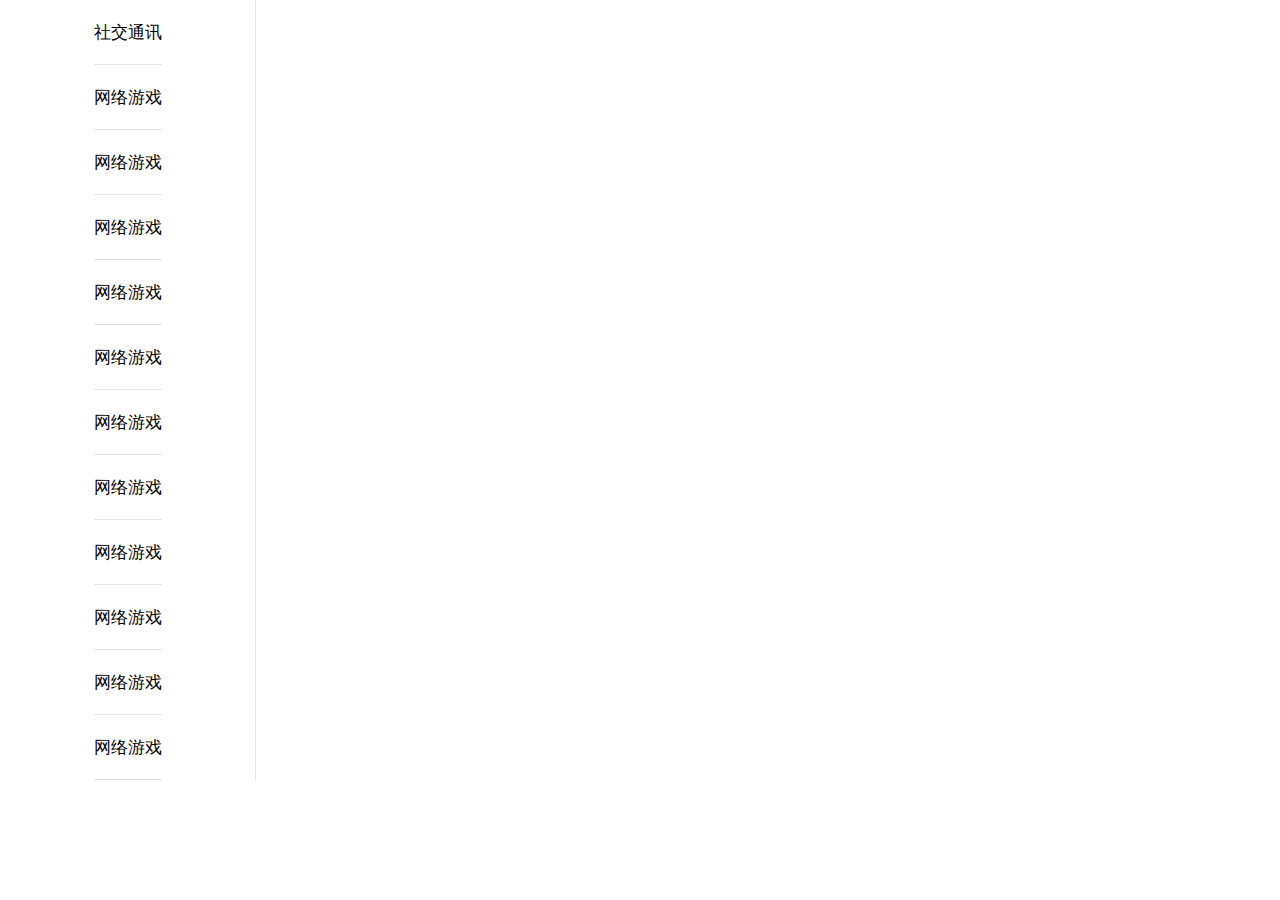
<file: pages/app.html>
<!doctype html>
<html>

	<head>
		<meta charset="utf-8">
		<title></title>
		<meta name="viewport" content="width=device-width,initial-scale=1,minimum-scale=1,maximum-scale=1,user-scalable=no" />
		<link href="../css/mui.css" rel="stylesheet" />
		<link rel="stylesheet" type="text/css" href="../css/main.css"/>
	</head>

	<body>
		<div class="mui-content" >
			<div class="mui-scroll-wrapper" id="leftBox">
				<div class="mui-scroll">					
					<ul id="ulBox" class="appclassList">
						<template v-for="(item,index) in appClass">
							
							<li :id="index">{{item}}</li>
							
						</template>	
					</ul>		
				</div>
			</div>
		</div>
		
		<script src="../js/mui.min.js"></script>
		<script src="../js/vue.js" type="text/javascript" charset="utf-8"></script>
		<script type="text/javascript">
				var ulBoxApp=new Vue({
					el:"#ulBox",
					data() {
						return {
							appClass: ["社交通讯","网络游戏","网络游戏","网络游戏","网络游戏","网络游戏","网络游戏","网络游戏","网络游戏","网络游戏","网络游戏","网络游戏"]
						}
					},
				})

				mui.init({});
				//创建子页面
				var subpages=["appList.html"];
				//创建子页面样式
				var subpageStyle={
					top:"0px",
					left:"72px",
					bottom:"10px",
					width:"100%",//子页面宽度，默认为100%
					height:"100%",//子页面高度，默认为100%
				}			
				mui.plusReady(function(){					
					//加载侧面
					var self=plus.webview.currentWebview();				
					let sub=plus.webview.create(subpages[0],subpages[0],subpageStyle)
				//	sub.hide();
					self.append(sub)
					plus.webview.show(subpages[0])
					//加载侧面end		 
				});			
				mui('.mui-scroll-wrapper').scroll({
					indicators: false, //是否显示滚动条
					deceleration: 0.0005 //flick 减速系数，系数越大，滚动速度越慢，滚动距离越小，默认值0.0006
				});
			
				//导航点击
				mui(".appclassList").on("tap","li",function(e){		
					let tagPageid=this.getAttribute("id");	
					console.log(tagPageid)
					//获取子页面
					var subpage=plus.webview.getWebviewById("appList.html");
					plus.webview.show("appList.html","fade-in",100);
					//给子页面传值
					subpage.evalJS('cate='+tagPageid+';firstgetlist();')
				})
		</script>
	</body>

</html>
</file>
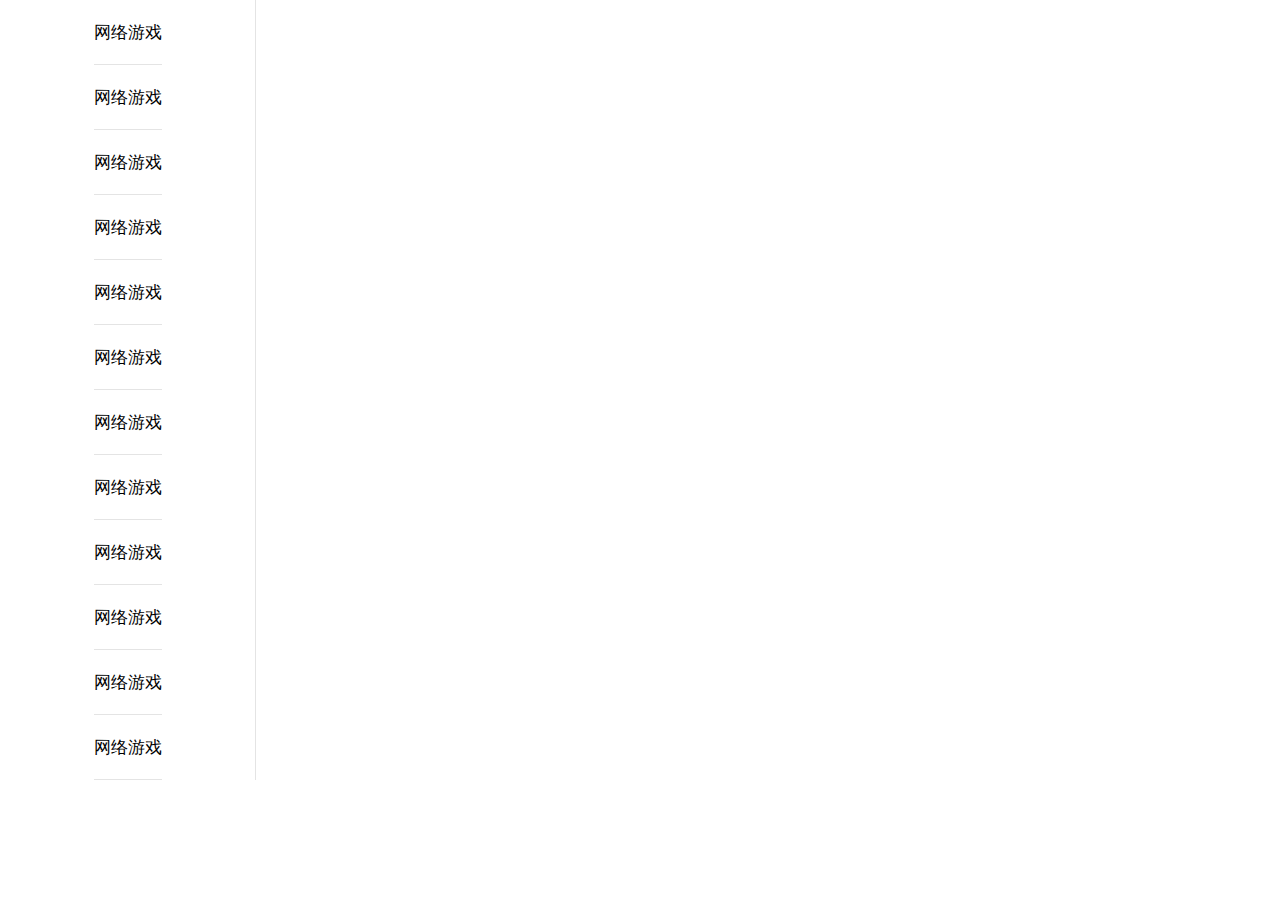
<file: pages/game.html>
<!doctype html>
<html>

	<head>
		<meta charset="utf-8">
		<title></title>
		<meta name="viewport" content="width=device-width,initial-scale=1,minimum-scale=1,maximum-scale=1,user-scalable=no" />
		<link href="../css/mui.css" rel="stylesheet" />
		<link rel="stylesheet" type="text/css" href="../css/main.css"/>
	</head>

	<body>
		<div class="mui-content" >
			<div class="mui-scroll-wrapper" id="leftBox">
				<div class="mui-scroll">
					
					<ul id="ulBox" class="gameclassList">
						<template v-for="(item,index) in gameClass">
							
							<li :id="index">{{item}}</li>
							
						</template>
						
					</ul>
					
					
				</div>
			</div>
		</div>
		
		
		
		
		<script src="../js/mui.min.js"></script>
		<script src="../js/vue.js" type="text/javascript" charset="utf-8"></script>
		<script type="text/javascript">
				var ulBoxApp=new Vue({
					el:"#ulBox",
					data() {
						return {
							gameClass: ["网络游戏","网络游戏","网络游戏","网络游戏","网络游戏","网络游戏","网络游戏","网络游戏","网络游戏","网络游戏","网络游戏","网络游戏"]
						}
					},
				})

				mui.init({});
				//创建子页面
				var subpages=["gameList.html"];
				//创建子页面样式
				var subpageStyle={
					top:"0px",
					left:"72px",
					bottom:"10px",
					width:"100%",//子页面宽度，默认为100%
					height:"100%",//子页面高度，默认为100%
				}			
				mui.plusReady(function(){					
					//加载右侧子页面
					var self=plus.webview.currentWebview();				
					let sub=plus.webview.create(subpages[0],subpages[0],subpageStyle)
				//	sub.hide();
					self.append(sub)
					plus.webview.show(subpages[0])
					//加载右侧子页面end		 
				});			
				mui('.mui-scroll-wrapper').scroll({
					indicators: false, //是否显示滚动条
					deceleration: 0.0005 //flick 减速系数，系数越大，滚动速度越慢，滚动距离越小，默认值0.0006
				});
			
				//导航点击
				mui(".gameclassList").on("tap","li",function(e){		
					let tagPageid=this.getAttribute("id");	
					console.log(tagPageid)
					//获取子页面
					var subpage=plus.webview.getWebviewById("gameList.html");
					plus.webview.show("gameList.html","fade-in",100);
					//给子页面传值
					subpage.evalJS('cate='+tagPageid+';firstgetlist();')
				})
		</script>
	</body>

</html>
</file>
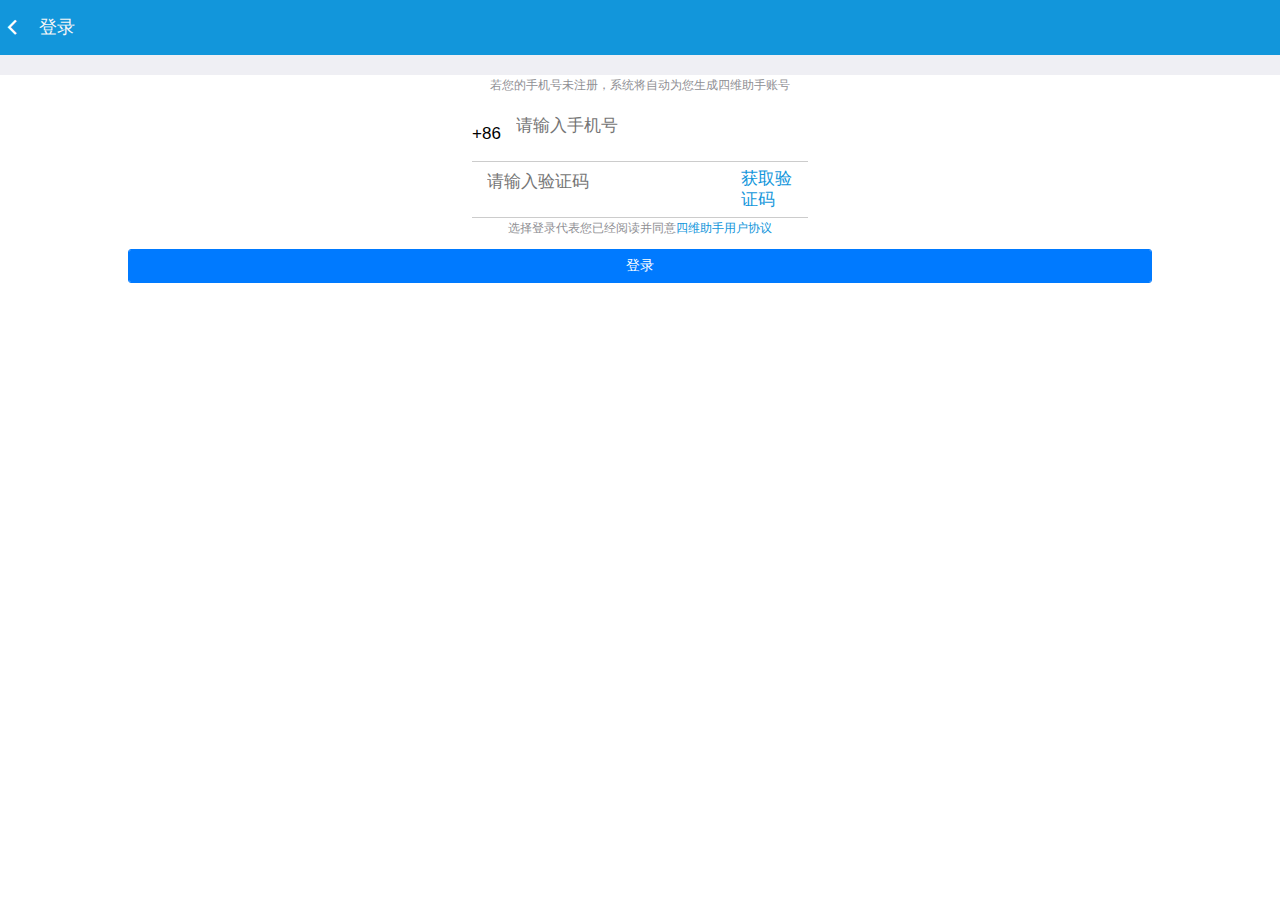
<file: pages/login.html>
<!doctype html>
<html>

	<head>
		<meta charset="utf-8">
		<title></title>
		<meta name="viewport" content="width=device-width,initial-scale=1,minimum-scale=1,maximum-scale=1,user-scalable=no" />
		<link href="../css/mui.css" rel="stylesheet" />
		<link rel="stylesheet" type="text/css" href="../css/main.css"/>	
	</head>

	<body>
		
		<!--顶部logo和搜索框-->
		<div id="loginheader">
			<div style="display: flex;" class="loginHeader">			
					<a class="mui-action-back mui-icon mui-icon-left-nav mui-pull-left" style="color: #FFFFFF;"></a>
					<span style="color: #F7F7F7;padding-left: 1.25rem;font-size: 1.5rem;">登录</span>				
			</div>
		</div>
		<!--顶部logo和搜索框 end-->
		
		<div class="mui-content">
			<div class="loginBox">
				<p style="font-size: 1rem;">若您的手机号未注册，系统将自动为您生成四维助手账号</p>
				<div class="loginBoxMsg">
					<div class="loginBoxMsg-phone">
						<span>+86</span>
						<input class="loginInput" style="border: none;" type="text" v-model="userPhone" placeholder="请输入手机号"/>
					</div>
					<div class="loginBoxMsg-mark">
						<input class="loginInput" style="border: none;" type="text" v-model="userMark" placeholder="请输入验证码"/>
						<span style="color: #1296DB;">获取验证码</span>
					</div>
				</div>
				<p style="font-size: 1rem;">选择登录代表您已经阅读并同意<span style="color: #1296DB;">四维助手用户协议</span></p>
				<button type="button" class="mui-btn mui-btn-primary" style="width: 80%;height: 80%;">登录</button>
				
			</div>
		</div>
		
		
		
		<script src="../js/mui.min.js"></script>
		<script src="../js/vue.js" type="text/javascript" charset="utf-8"></script>
		<script type="text/javascript">
			mui.init()
		</script>
	</body>

</html>
</file>
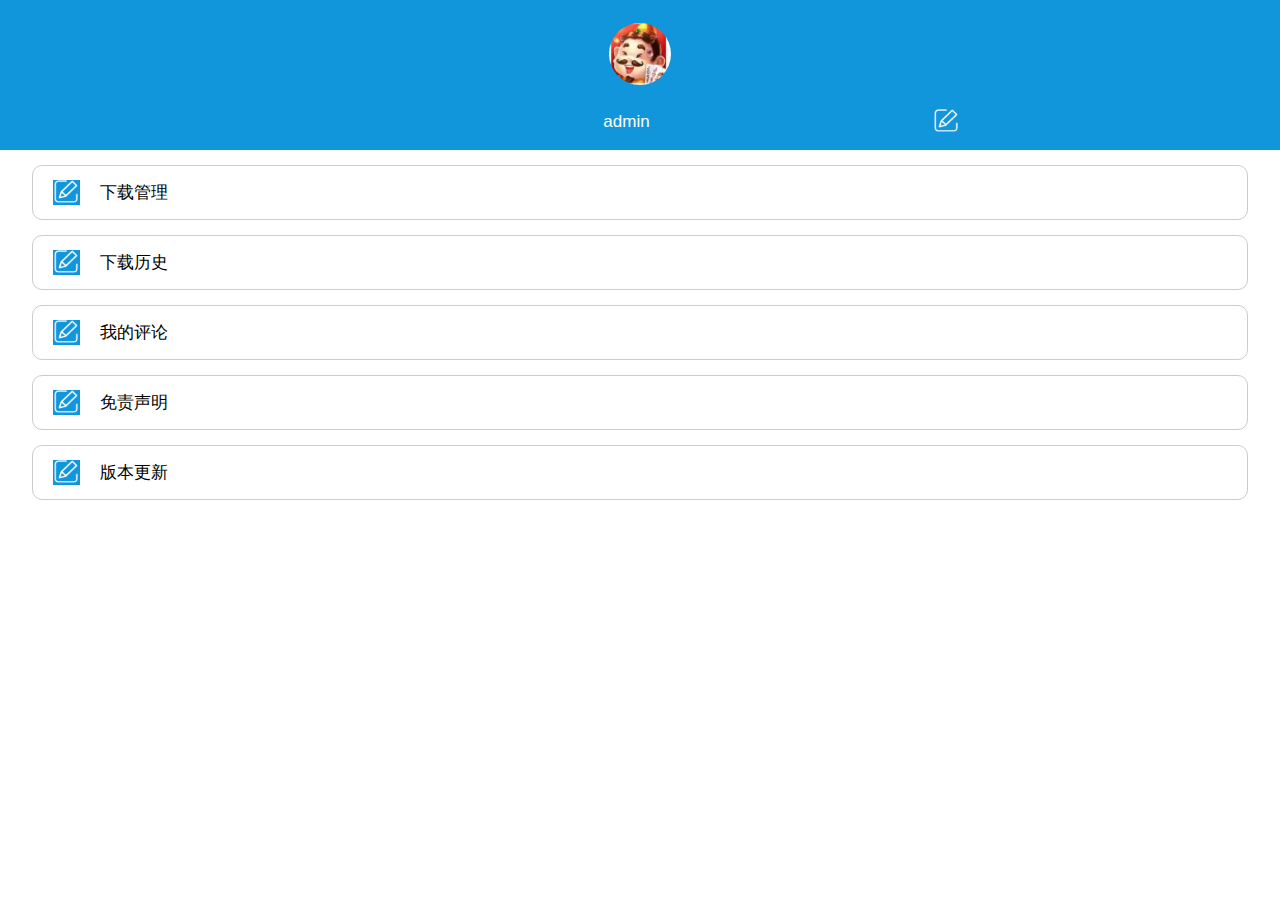
<file: pages/mine.html>
<!doctype html>
<html>

	<head>
		<meta charset="utf-8">
		<title></title>
		<meta name="viewport" content="width=device-width,initial-scale=1,minimum-scale=1,maximum-scale=1,user-scalable=no" />
		<link href="../css/mui.css" rel="stylesheet" />
		<link rel="stylesheet" type="text/css" href="../css/main.css"/>
	</head>

	<body>
		
		<!--顶部logo和搜索框-->
		<div id="header" style="height: 12.5rem;">
			<div style="display: flex;" class="mineHeader">			
					<img src="../imgs/test.png" class="mineImg">
					<div class="username">
						<input type="text" id="minename" v-model="username" />
						<img src="../imgs/edit.png" class="editImg">
					</div>				
			</div>
		</div>
		<!--顶部logo和搜索框 end-->
		
		<div class="mui-content">
			
			<div class="mineList" id="mineApp">
				
				<template v-for="(item ,index ) in list">
					<div class="listItem">
						<img :src="item.img" >
						<span style="margin-left: 1.666666rem;">{{item.msg}}</span>
					</div>
				</template>
				
				<div class="listItem">
					<img src="../imgs/edit.png" >
					<span style="margin-left: 1.666666rem;">免责声明</span>
				</div>
				<div class="listItem">
					<img src="../imgs/edit.png" >
					<span style="margin-left: 1.666666rem;">版本更新</span>
				</div>
			</div>	
		</div>
		
		
		<script src="../js/mui.min.js"></script>
		<script src="../js/vue.js" type="text/javascript" charset="utf-8"></script>
		<script type="text/javascript">
			var headerApp=new Vue({
				el:"#header",
				data() {
					return {
						username: "admin"
					}
				},
			})
			var mineApp=new Vue({
				el:"#mineApp",
				data() {
					return {
						list: [
							{
								img:"../imgs/edit.png",
								msg:"下载管理"
							},
							{
								img:"../imgs/edit.png",
								msg:"下载历史"
							},
							{
								img:"../imgs/edit.png",
								msg:"我的评论"
							},
						]
					}
				},
			})
			mui.init()
			mui.plusReady(function(){})
		</script>
	</body>

</html>
</file>
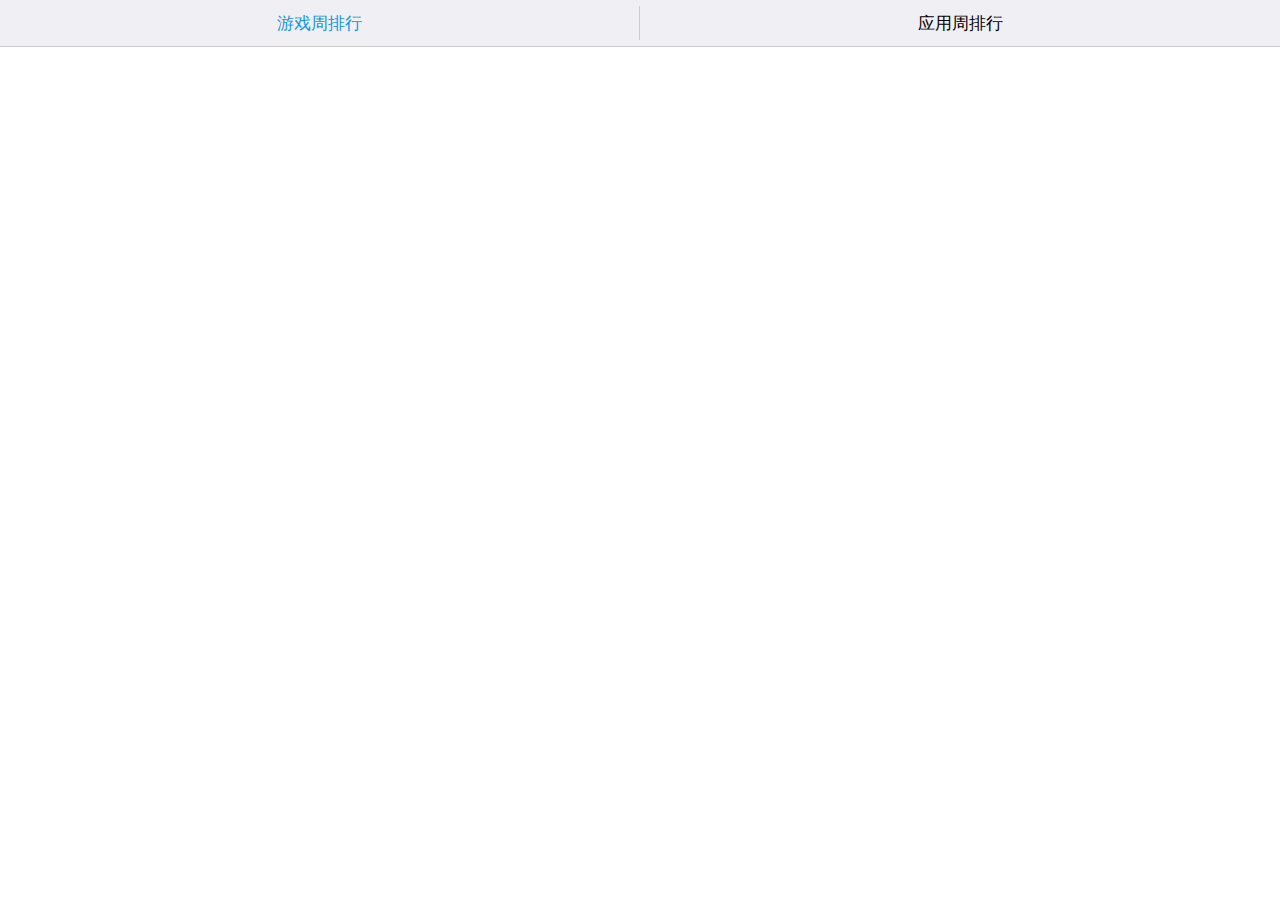
<file: pages/rank.html>
<!doctype html>
<html>

	<head>
		<meta charset="utf-8">
		<title></title>
		<meta name="viewport" content="width=device-width,initial-scale=1,minimum-scale=1,maximum-scale=1,user-scalable=no" />
		<link href="../css/mui.css" rel="stylesheet" />
		<link rel="stylesheet" type="text/css" href="../css/main.css"/>
		<style type="text/css">
			.fontcolor{
				color: #1296DB;
			}
		</style>
	</head>

	<body>
			<div class="mui-content">
				<ul class="rankUlBox" id="rankul" v-cloak>
					<li :style="idx==1?'border-right:none':''" class="rank-ulbox-li" :class="idx==index?'fontcolor':''" :id="idx" v-for="(item,idx) in rankMsg">
						{{item}}
					</li>
				</ul>
			</div>

		<script src="../js/mui.min.js"></script>
		<script src="../js/vue.js" type="text/javascript" charset="utf-8"></script>
		<script type="text/javascript">
			var rankulApp=new Vue({
				el:"#rankul",
				data() {
					return {
						rankMsg:["游戏周排行","应用周排行"],
						fontcolor: true,
						index:0
					}
				}
			})
			
			mui.init({});
			var ranksubPage=["rankList.html"];
			var ranksubPageStyle={
				top:"47px",
				bottom:"50px",
				width:"100%",//子页面宽度，默认为100%
				height:"100%",//子页面高度，默认为100%
			}
			mui.plusReady(function () {
					//加载子页面
			    	var self=plus.webview.currentWebview();				
			    	let sub=plus.webview.create(ranksubPage[0],ranksubPage[0],ranksubPageStyle)	
			    	self.append(sub)
			    	plus.webview.show(ranksubPage[0])
			    	//加载子页面end	
			})
			//导航点击
			mui(".rankUlBox").on("tap","li",function(e){		
				let tagPageid=this.getAttribute("id");	
				rankulApp.index=tagPageid
				console.log(tagPageid)
				//获取子页面
				var subpage=plus.webview.getWebviewById("rankList.html");
				plus.webview.show("rankList.html","fade-in",100);
				//给子页面传值
				subpage.evalJS('cate='+tagPageid+';firstgetlist();')
			})
		</script>
	</body>

</html>
</file>
<file: css/main.css>
html{touch-action: none;font-size: 12px;background: #FFFFFF;}
	[v-cloak] {
		display: none;
	}
	*{margin: 0;padding: 0;list-style: none;}
	#header{background:#1296DB; height:8.666666rem;}
	#loginheader{height:4.583333rem;background:#1296DB;}
	.loginHeader{width: 100%;height: 100%;flex-direction: row;justify-content: flex-start;align-items: center;}
	#gamedetailheader{background:#1296DB; height:4.583333rem;}
	.gameDetailheader{display: flex;flex-direction: row;justify-content: space-between;align-items: center;width: 100%;height: 100%;}
   	#logo{width:50px; height:44px; text-align:center; flex-shrink:0;}
	#logo img{width:40px;}
	#indexSearch{width:100%; height:30px; background:#FFFFFF; margin:30px 15px; border-radius:30px;}
	#indexSearch input[type="search"]{display:block; width:96%; height:30px; line-height:30px; padding:0px 2%; background:none; -webkit-appearance:none; appearance:none; font-size:15px; text-indent:15px; text-align:left;}
	#indexCate{height:44px;}
	#indexCate a{color:#FFFFFF;}
	.mui-active{border-color:#FFFFFF !important;}
	.tabber{position: fixed;left: 0;bottom: 0;}
	/* 横向区域滚动 */
		  .slide-box{
	    display: -webkit-box;
	    overflow-x: scroll;
					overflow-y: hidden;
	
	    -webkit-overflow-scrolling:touch;
	}
	.slide-item{
	    width: 200px;
	    height: 300px;  
	    margin-right: 0.2rem;
	}
			/* 横向区域滚动 */	
	/* 首页横向滑动 */	
	.gameBox{
		display: flex;
		flex-direction: column;
		justify-content: space-around;
		align-items: flex-start;
		padding-left: 15px;
		box-sizing: border-box;
		background: #FFF;
		margin: 10px 0;
		height: 200px;
	}
	#wrapperBox{
		height: 160px;	
	}
	#wb-child{
		display: flex;
		flex-direction: row;
		justify-content: flex-start;
		align-items: center;
		height: 100%;
	}
	.pBox{
		font-weight: 700;
		color: #000000;
		margin: 20px 0 0 0;
	}
	.scrollItem{
		width: 30%;
		flex-direction: column;
		justify-content: space-around;
		align-items: center;
		height: 90px;	
	}
	.gamescrollImg{
		width: 90%;
		height: 50%;
	}
	.mui-segmented-control.mui-segmented-control-inverted .mui-control-item.mui-active {
		color: inherit; 
		border-bottom:none;
		background: none;
	}
	/* 首页横向滑动 end*/	
	/* 首页纵向滑动 */
	.appBox{
		width: 100%;
		display: flex;
		flex-direction: column;
		justify-content: space-around;
		align-items: flex-start;
		padding-left: 15px;
		box-sizing: border-box;
		background: #FFF;
		margin: 10px 0;	
	
	}
	.appItem{
		width: 97%;
		display: flex;
		flex-direction: row;
		align-items: center;
		justify-content: space-around;
		border-bottom: 1px solid #CCC;
		margin-top: 10px;
		padding: 10px 0;
	}
	.appItemMsg{
		width: 60%;
		height: 100%;
		display: flex;
		flex-direction: column;
		align-items: flex-start;
		justify-content: space-around;
	}
	/* 首页纵向滑动 end*/
	
	/* 游戏页 和 应用页*/
	#leftBox{
		width: 20%;
		top:108
	}
	#ulBox{
		width: 100%;
		display: flex;
		flex-direction: column;
		justify-content: flex-start;
		align-items: center;
		background: #FFFFFF;
		border-right: #E4E4E4 1px solid;
	}
	#ulBox li{
		height: 65px;
		line-height: 65px;
		text-align: center;
		border-bottom: #E4E4E4 1px solid;
	}
	#rightBox{
		margin-left: 15%;
		width: 73%;	
	}
	/* 游戏页 和 应用页 end*/
	/* 排行页面 */
	
	.rankUlBox{
		width: 100%;
		height: 3.916666rem;
		box-sizing: border-box;
		display: flex;
		flex-direction: row;
		justify-content: flex-start;
		align-items: center;
		border-bottom: 1px solid #CCCCCC;
	}
	.rank-ulbox-li{
		width: 50%;
		box-sizing: border-box;
		border-right: 1px solid #CCCCCC;
		text-align: center;
		height: 2.916666rem;
		line-height: 2.916666rem;
	}
	#rankBox{
		width:100%;	
	}
	.list-topthree{
		width: 100%;
		height: 15.833333rem;
		display: flex;
		flex-direction: row;
		justify-content: space-around;
		align-items: flex-end;
	}
	.toplist{
		padding-top: 1.5rem;
		display: flex;
		flex-direction: column;
		justify-content: space-around;
		align-items: center;
	}
	.top-two{
		width: 7.5rem;
		height: 9.583333rem;
		background: #09A911;
		position: relative;
	}
	.top-one{
		width: 7.5rem;
		height: 11.25rem;
		background: #1296DB;
		position: relative;
	}
	.top-three{
		width: 7.5rem;
		height: 7.5rem;
		background: #FFCC33;
		position: relative;
	}
	.topImg{
		width: 4.583333rem;
		height: 4.583333rem;
		position: absolute;
		top: -40px;
		left: 50%;
		margin-left: -1.875rem;
	}
	.list-topthree p{
		color: #FFFFFF;
	}
	.rankNum{
		width: 4.583333rem;
		height: 4.583333rem;
		text-align: center;
		line-height: 4.583333rem;
	}
	.list-rank{
		display: flex;
		flex-direction: column;
		justify-content: flex-start;
		align-items: center;
	}
	.rankappItem{
		width: 95%;
		display: flex;
		flex-direction: row;
		align-items: center;
		justify-content: space-around;
		border-top: 1px solid #CCC;
		margin-top: 10px;
		padding: 10px 0;
	}

	/* 排行页面 end*/
	
	/* 我的 */
	.mineHeader{
		width:100%; 
		height:100%; 
		background: #1296DB;
		flex-direction: column;
		justify-content: space-around;
		align-items: center;
		padding-top: 1.25rem;
		}
	.mineImg{
		width: 5.166666rem;
		height: 5.166666rem;
		border-radius: 50%;
	}
	.username{
		width: 50%;
		display: flex;
		flex-direction: row;
		justify-content: space-around;
		align-items: center;
	}
	#minename{
		background: #1296DB;
		color: #FFFFFF;	
		border: none;
		outline: none;
		width: 100%;
		margin: 0;
		text-align: center;
	}
	.mineList{
		width: 100%;
		height: 100%;
		background: #FFFFFF;
		display: flex;
		flex-direction: column;
		justify-content: flex-start;
		align-items: center;
	}
	.listItem{
		width: 95%;
		height: 4.583333rem;
		display: flex;
		flex-direction: row;
		justify-content: flex-start;
		padding-left: 1.666666rem;
		align-items: center;
		border: 1px solid #CCCCCC;
		border-radius: 0.833333rem;
		margin-top: 1.25rem;
	}
	
	/* 游戏详情 */
	.footer{
		width: 100%;
		display: flex;
		flex-direction: row;
		justify-content: center;
		align-items: center;
		position: fixed;
		bottom: 0;
		left: 0;
		height: 5rem;
		z-index: 1000;
		background: #F7F7F7;
	}
	.contentBox{
		background: #F7F7F7;
	}
	.gd-con-header{
		width: 100%;
		height: 10rem;
		display: flex;
		flex-direction: column;
		justify-content: space-around;
		align-items: center;	
	}
	.gd-c-h-top{
		width: 100%;
		height: 60%;
		display: flex;
		flex-direction: row;
		justify-content: space-around;
		align-items: center;
		padding: 0 0.5rem;
	}
	.gd-c-h-top-right{
		width: 100%;
		height: 100%;
		display: flex;
		flex-direction: column;
		justify-content: space-around;
		align-items: center;
	}
	.commentTop{
		width: 100%;
		height: 7.5rem;
		border: 1px solid #CCCCCC;
	}
	.commentTopBtn{
		width: 100%;
		height: 100%;
		display: flex;
		flex-direction: row;
		justify-content: space-around;
		align-items: center;
	}
	.commentTopBox{
		width: 60%;
		height: 40%;		
		border: 1px solid #CCCCCC;
		display: flex;
		flex-direction: row;
		justify-content: center;
		align-items: center;
	}
	.commentArea{
		width: 100%;
		height: 100%;
		padding: 0.833333rem;
		display: flex;
		flex-direction: row;
		justify-content: space-around;
		align-items: center;	
		position: relative;
	}
	#commentAreaSpan{
		position: absolute;
		bottom: 1.016666rem;
		right: 6.166666rem;
		color: #ccc;
	}
	.ct-box{
		position: absolute;
		top: 0;
		left: -0.833333rem;
	}
	.absBox{
		padding-left: 1.2rem;
	}
	.gameAbsullabel{
		width: 100%;
		height: 4.166666rem;
		display: flex;
		flex-direction: row;
		justify-content: flex-start;
		align-items: center;
	}
	.gameAbsullabel li {
		width: 7.333333rem;
		height: 2.083333rem;
		border: 0.083333rem solid #CCCCCC;
		border-radius: 0.833333rem;
		margin-left: 0.833333rem;
		text-align: center;
		font-size: 1rem;
	}
	/* 游戏详情评论 */
	.commentulBox{
			width: 100%;
			display: flex;
			flex-direction: column;
			justify-content: flex-start;
			align-items: center;	
	}
	.commentulLi{
		width: 100%;
		display: flex;
		flex-direction: row;
		justify-content:flex-start;
		align-items: flex-start;
		padding: 1.333333rem;
		border-bottom: 0.083333rem solid #BBB;
	}
	.commentulliLeft{
		width: 3.166666rem;
		height: 3.166666rem;
		border-radius: 50%;
	}
	.commentulliRight{
		height: 100%;
		display: flex;
		flex-direction: column;
		justify-content: space-around;
		align-items: flex-start;
		padding-left: 1.25rem;
	}
		/* 详情 end*/	
	/* 登录 */
	.loginBox{
		background: #FFFFFF;
		margin-top: 1.666666rem;
		width: 100%;
		display: flex;
		flex-direction: column;
		justify-content: center;
		align-items: center;
	}
	.loginBoxMsg-phone{
		width: 100%;
		border-bottom: 1px solid #CCCCCC;
		display: flex;
		flex-direction: row;
		justify-content: flex-start;
		align-items: center;
	}
	.loginBoxMsg-mark{
		width: 100%;
		border-bottom: 1px solid #CCCCCC;
		display: flex;
		flex-direction: row;
		justify-content: flex-start;
		align-items: center;
	}
</file>
